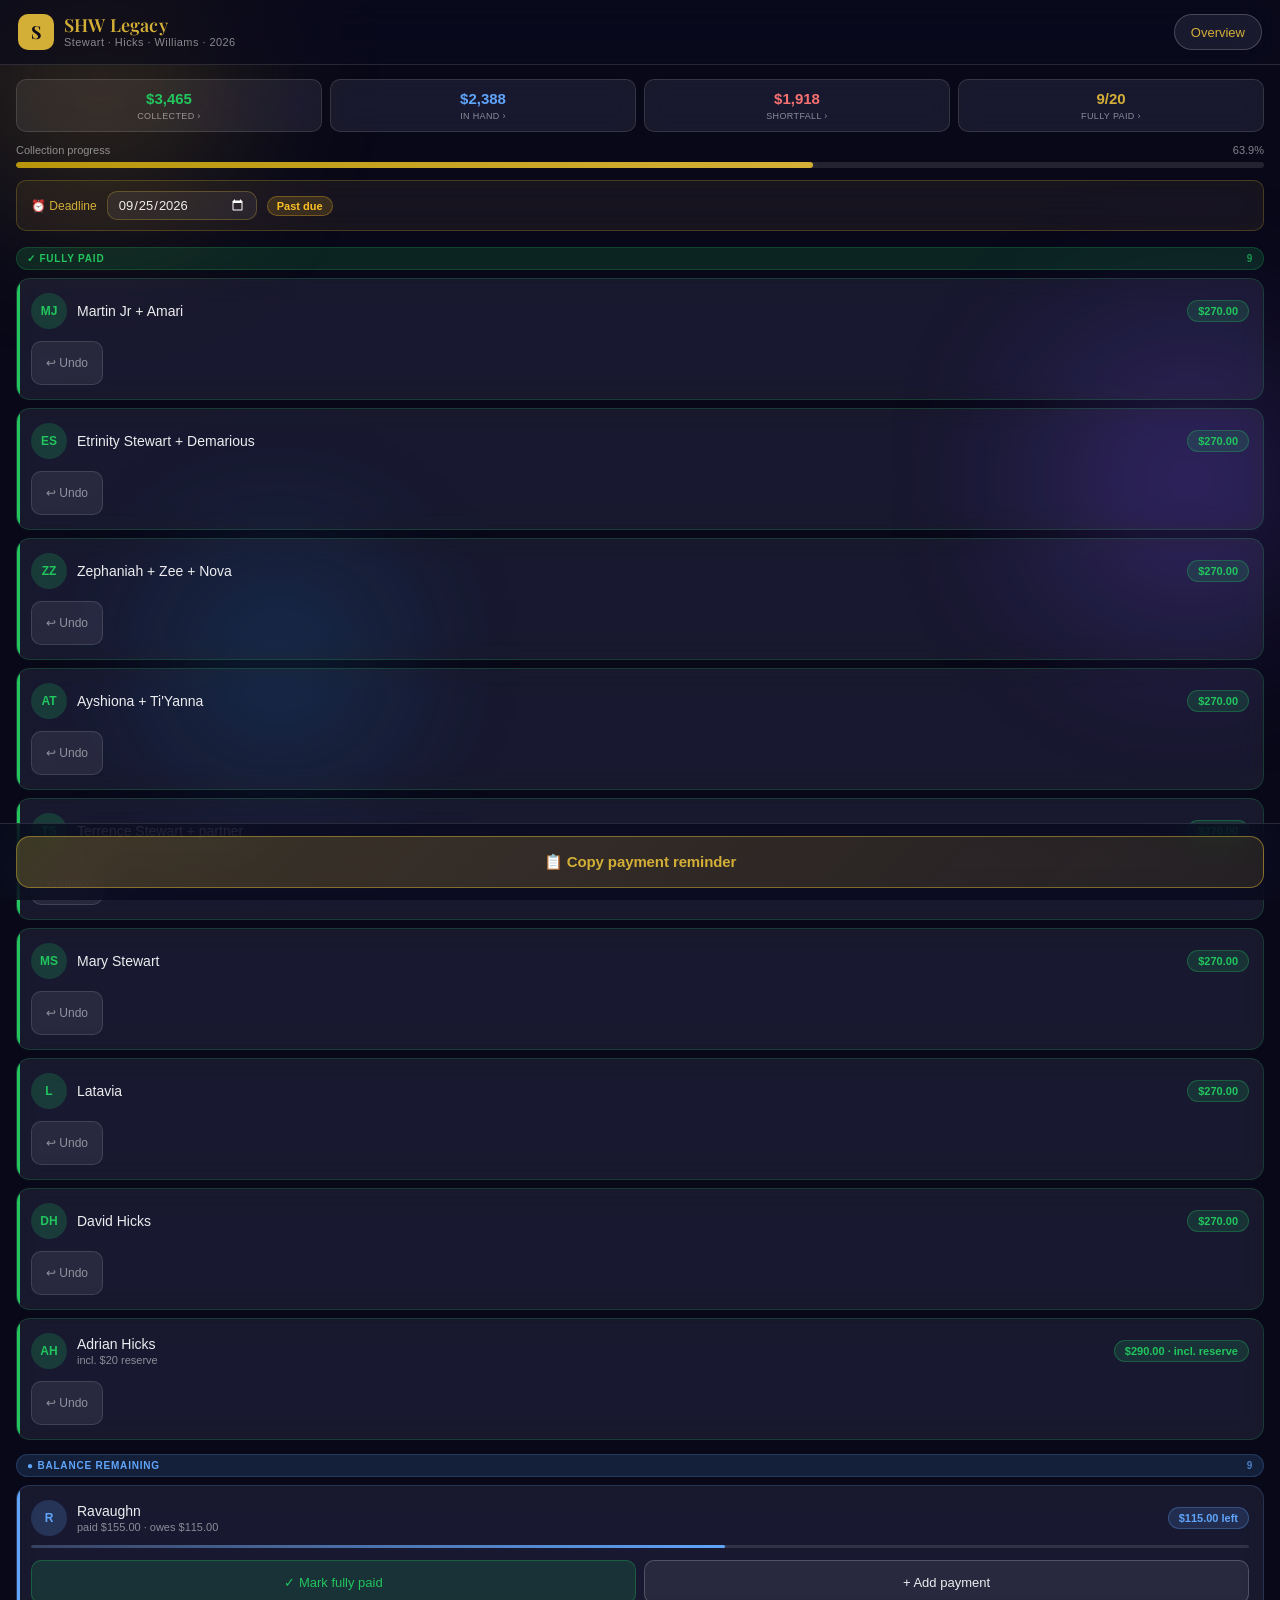
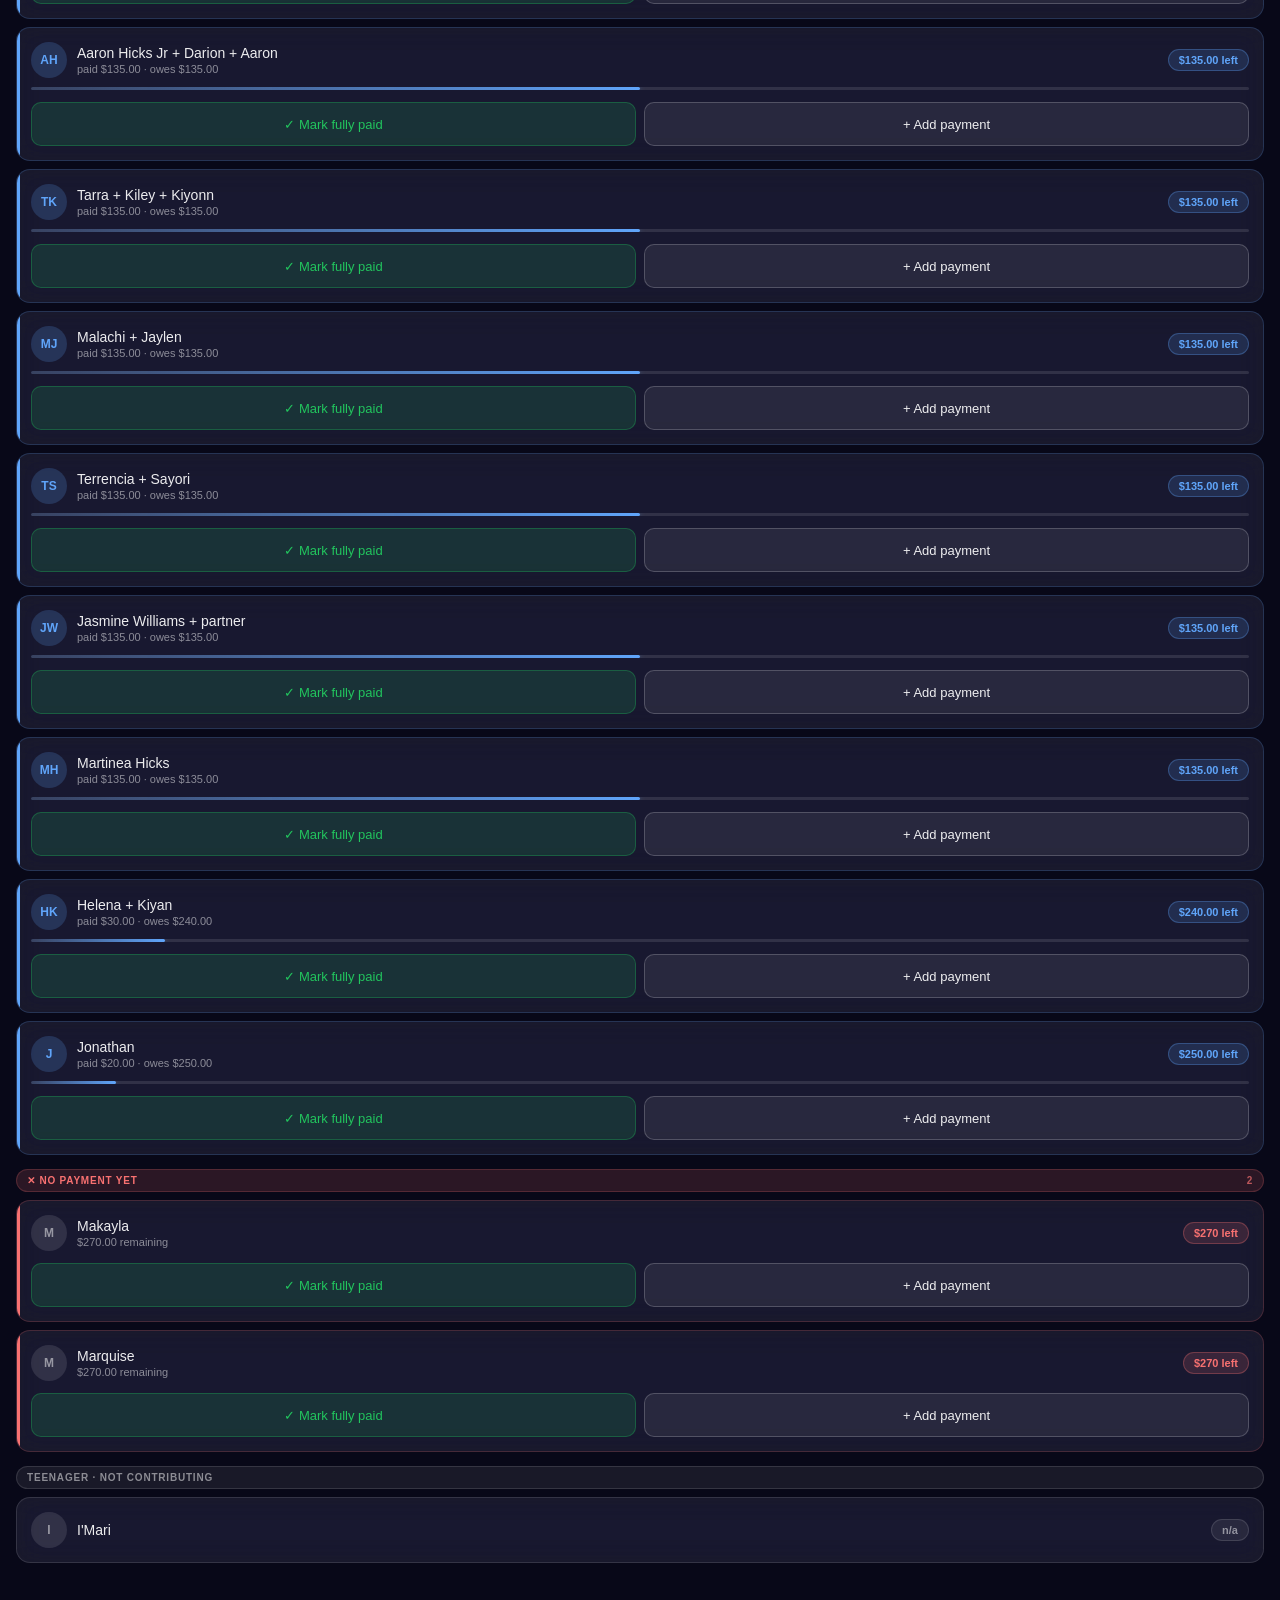
<file: index.html>
<!DOCTYPE html>
<html lang="en">
<head> 
  <meta charset="UTF-8">
  <meta name="viewport" content="width=device-width, initial-scale=1.0, viewport-fit=cover">
  <meta name="apple-mobile-web-app-capable" content="yes">
  <meta name="apple-mobile-web-app-status-bar-style" content="black-translucent">
  <meta name="apple-mobile-web-app-title" content="SHW Tracker">
  <meta name="theme-color" content="#0A0A1A">
  <title>SHW Legacy — Payment Tracker</title>
  <link rel="preconnect" href="https://fonts.googleapis.com">
  <link href="https://fonts.googleapis.com/css2?family=Playfair+Display:wght@600;700&display=swap" rel="stylesheet">
  <link rel="stylesheet" href="styles.css">
</head>
<body>

  <!-- ANIMATED BACKGROUND -->
  <div class="bg">
    <div class="orb orb-1"></div>
    <div class="orb orb-2"></div>
    <div class="orb orb-3"></div>
  </div>

  <div class="app">

    <!-- HEADER -->
    <div class="header">
      <div class="header-inner">
        <div class="header-brand">
          <div class="header-monogram">S</div>
          <div>
            <div class="header-title">SHW Legacy</div>
            <div class="header-sub">Stewart · Hicks · Williams · 2026</div>
          </div>
        </div>
        <button class="overview-btn" onclick="openOv()">Overview</button>
      </div>
    </div>

    <!-- STATS — tap any card to see detail breakdown -->
    <div class="stats-wrap">
      <div class="stat-card stat-tap" onclick="showStatDetail('collected')">
        <div class="stat-v green" id="s-col">$0</div>
        <div class="stat-l">Collected ›</div>
      </div>
      <div class="stat-card stat-tap" onclick="showStatDetail('inhand')">
        <div class="stat-v blue" id="s-hand">$0</div>
        <div class="stat-l">In hand ›</div>
      </div>
      <div class="stat-card stat-tap" onclick="showStatDetail('shortfall')">
        <div class="stat-v red" id="s-short">$0</div>
        <div class="stat-l">Shortfall ›</div>
      </div>
      <div class="stat-card stat-tap" onclick="showStatDetail('fullpaid')">
        <div class="stat-v gold" id="s-full">0/20</div>
        <div class="stat-l">Fully paid ›</div>
      </div>
    </div>

    <!-- PROGRESS BAR -->
    <div class="prog-wrap">
      <div class="prog-row">
        <span>Collection progress</span>
        <span id="prog-pct">0%</span>
      </div>
      <div class="track">
        <div class="track-fill" id="prog-fill" style="width:0%"></div>
      </div>
    </div>

    <!-- DEADLINE -->
    <div class="deadline-wrap">
      <div class="deadline-lbl">⏰ Deadline</div>
      <input class="deadline-input" type="date" id="deadline" value="2026-09-25" onchange="onDL()">
      <div class="countdown-badge" id="cdown"></div>
    </div>

    <!-- PEOPLE LIST (rendered by JS) -->
    <div class="content" id="content"></div>

  </div><!-- /.app -->

  <!-- STICKY COPY FOOTER -->
  <div class="copy-footer">
    <button class="copy-btn" id="copyBtn" onclick="doCopy()">
      📋 Copy payment reminder
    </button>
  </div>

  <!-- STAT DETAIL MODAL -->
  <div class="modal-overlay" id="stat-overlay" onclick="closeStatIfOutside(event)">
    <div class="modal" id="stat-modal">
      <div class="modal-handle"></div>
      <div class="modal-hdr">
        <div class="modal-title" id="stat-title">Detail</div>
        <button class="modal-close" onclick="closeStat()">✕</button>
      </div>
      <div class="modal-body" id="stat-body"></div>
    </div>
  </div>

  <!-- OVERVIEW MODAL -->
  <div class="modal-overlay" id="ov-overlay" onclick="closeOvOutside(event)">
    <div class="modal" id="ov-modal">
      <div class="modal-handle"></div>
      <div class="modal-hdr">
        <div class="modal-title">Overview</div>
        <button class="modal-close" onclick="closeOv()">✕</button>
      </div>
      <div class="modal-body" id="ov-body"></div>
    </div>
  </div>

  <!-- TOAST NOTIFICATION -->
  <div class="toast" id="toast"></div>

  <script src="app.js"></script>
</body>
</html>
</file>
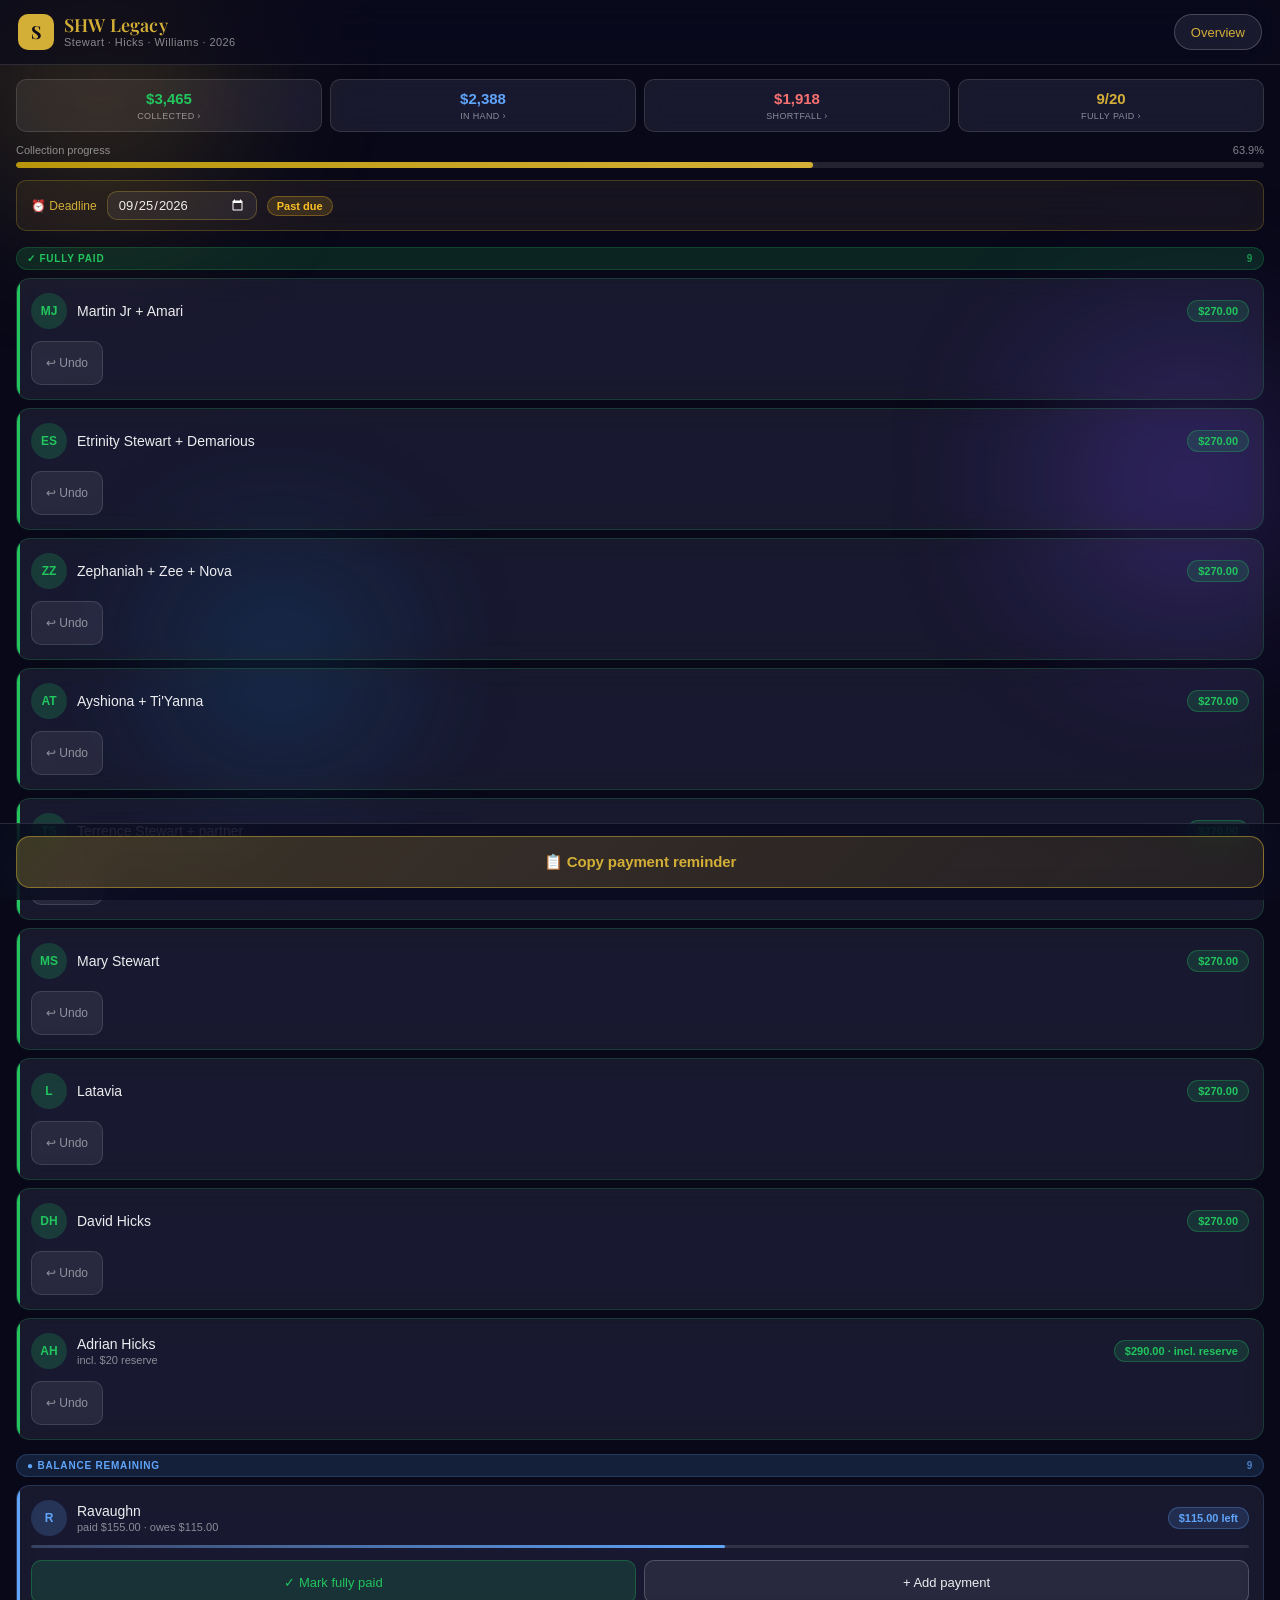
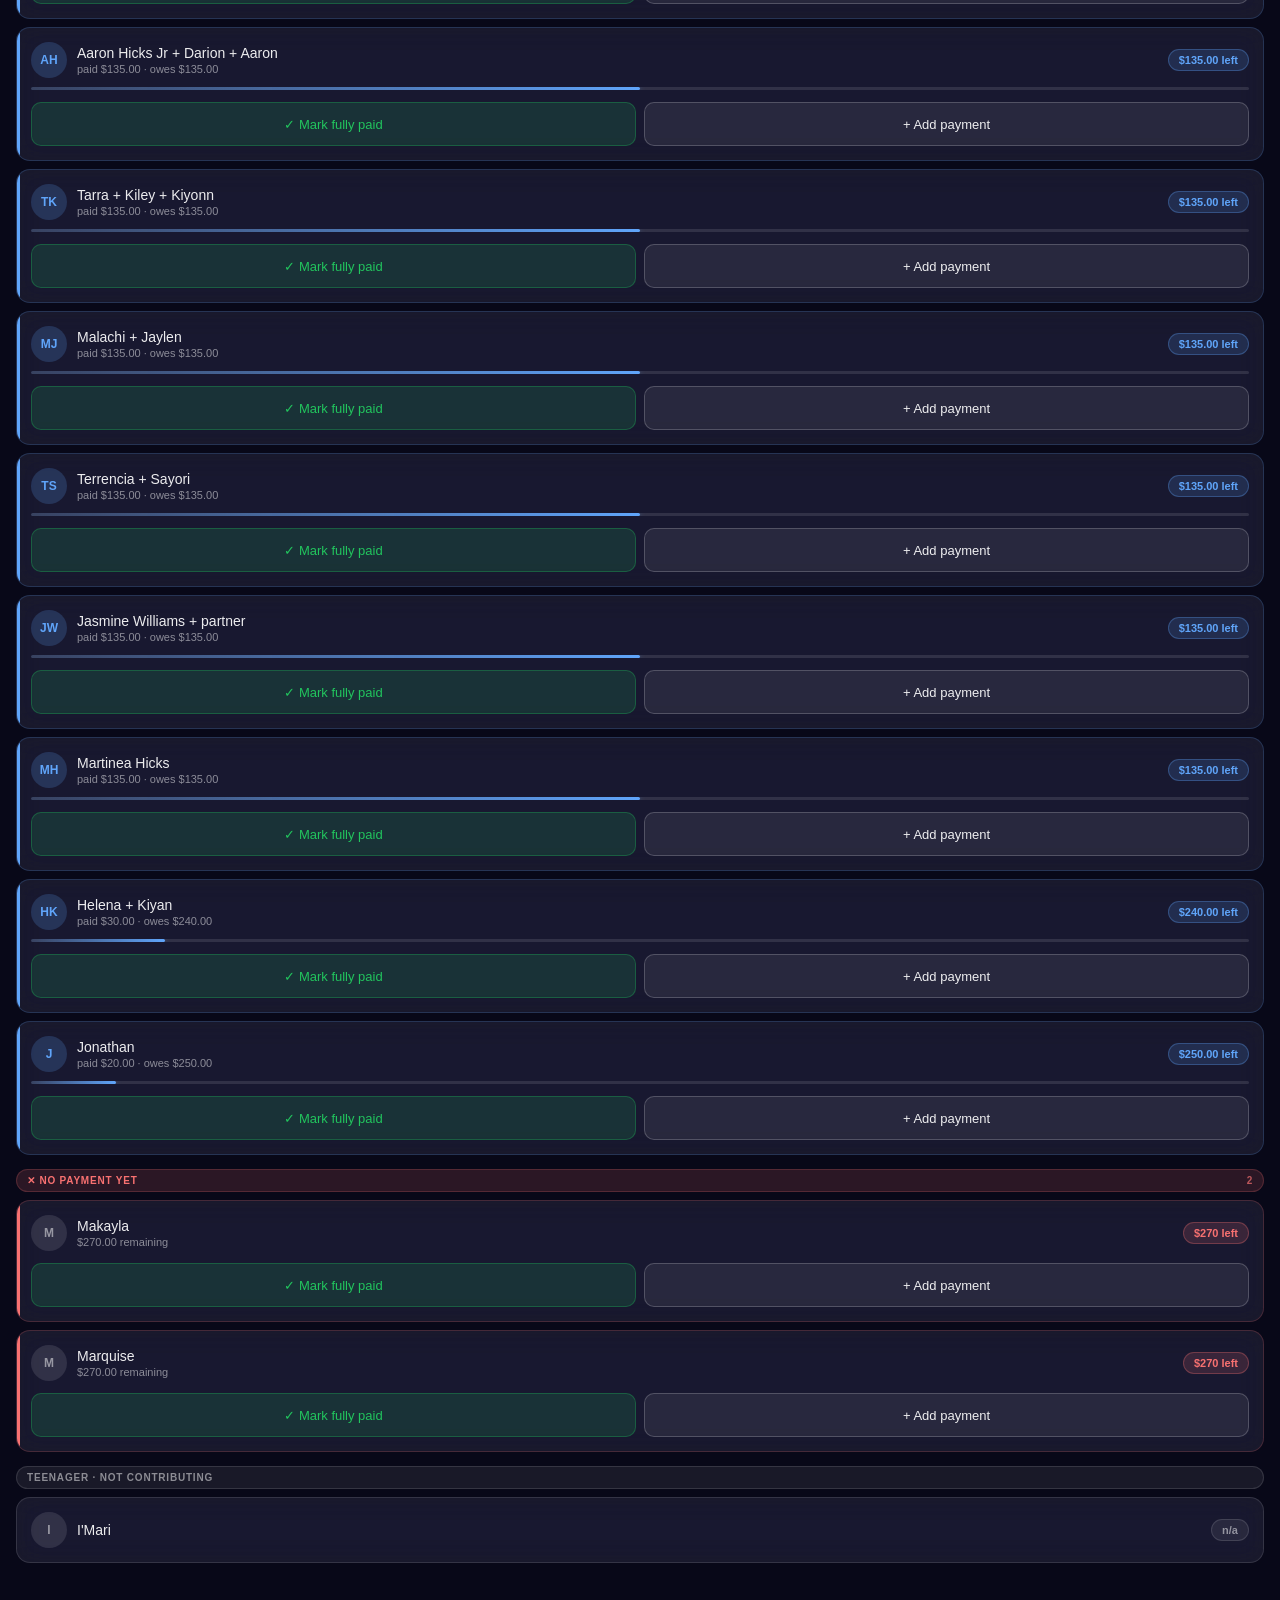
<file: shw-tracker.html>
<!DOCTYPE html>
<html lang="en">
<head>
<meta charset="UTF-8">
<meta name="viewport" content="width=device-width, initial-scale=1.0, viewport-fit=cover">
<meta name="apple-mobile-web-app-capable" content="yes">
<meta name="apple-mobile-web-app-status-bar-style" content="black-translucent">
<meta name="apple-mobile-web-app-title" content="SHW Tracker">
<meta name="theme-color" content="#0A0A1A">
<title>SHW Legacy — Payment Tracker</title>
<link rel="preconnect" href="https://fonts.googleapis.com">
<link href="https://fonts.googleapis.com/css2?family=Playfair+Display:wght@600;700&display=swap" rel="stylesheet">

<script>
const mf={name:"SHW Legacy 2026",short_name:"SHW Tracker",description:"Stewart · Hicks · Williams Family Reunion Payment Tracker",start_url:"./",display:"standalone",background_color:"#0A0A1A",theme_color:"#D4AF37",icons:[{src:"data:image/svg+xml,%3Csvg xmlns='http://www.w3.org/2000/svg' viewBox='0 0 192 192'%3E%3Crect width='192' height='192' rx='32' fill='%230A0A1A'/%3E%3Ctext x='96' y='135' font-size='110' text-anchor='middle' fill='%23D4AF37' font-family='Georgia,serif' font-weight='bold'%3ES%3C/text%3E%3C/svg%3E",sizes:"192x192",type:"image/svg+xml"}]};
const b=new Blob([JSON.stringify(mf)],{type:'application/json'});
const l=document.createElement('link');l.rel='manifest';l.href=URL.createObjectURL(b);document.head.appendChild(l);
</script>

<style>
:root {
  --gold:      #D4AF37;
  --gold-dim:  #B8960B;
  --gold-glow: rgba(212,175,55,0.25);
  --green:     #22C55E;
  --green-dim: rgba(34,197,94,0.15);
  --blue:      #60A5FA;
  --blue-dim:  rgba(96,165,250,0.15);
  --amber:     #FBBF24;
  --amber-dim: rgba(251,191,36,0.15);
  --red:       #F87171;
  --red-dim:   rgba(248,113,113,0.15);
  --white:     rgba(255,255,255,0.92);
  --muted:     rgba(255,255,255,0.5);
  --faint:     rgba(255,255,255,0.25);
  --glass:     rgba(255,255,255,0.07);
  --glass-md:  rgba(255,255,255,0.11);
  --glass-hv:  rgba(255,255,255,0.14);
  --border:    rgba(255,255,255,0.12);
  --border-md: rgba(255,255,255,0.2);
  --blur:      blur(20px) saturate(180%);
  --blur-sm:   blur(12px) saturate(160%);
  --r:         14px;
  --r-sm:      10px;
  --r-pill:    999px;
}

*, *::before, *::after { box-sizing: border-box; margin: 0; padding: 0; }

html { height: 100%; background: #0A0A1A; }

body {
  font-family: -apple-system, BlinkMacSystemFont, 'SF Pro Text', 'Helvetica Neue', sans-serif;
  min-height: 100dvh;
  background: #080818;
  color: var(--white);
  -webkit-font-smoothing: antialiased;
  overscroll-behavior: none;
  position: relative;
  overflow-x: hidden;
}

/* ── ANIMATED BACKGROUND ORBS ── */
.bg {
  position: fixed;
  inset: 0;
  z-index: 0;
  overflow: hidden;
  pointer-events: none;
}
.orb {
  position: absolute;
  border-radius: 50%;
  filter: blur(80px);
  opacity: 0.55;
  animation: drift linear infinite;
}
.orb-1 {
  width: 360px; height: 360px;
  background: radial-gradient(circle, rgba(212,175,55,0.6), transparent 70%);
  top: -100px; left: -80px;
  animation-duration: 18s;
}
.orb-2 {
  width: 420px; height: 420px;
  background: radial-gradient(circle, rgba(139,92,246,0.5), transparent 70%);
  top: 30%; right: -120px;
  animation-duration: 22s;
  animation-delay: -8s;
}
.orb-3 {
  width: 300px; height: 300px;
  background: radial-gradient(circle, rgba(56,189,248,0.4), transparent 70%);
  bottom: 10%; left: 10%;
  animation-duration: 26s;
  animation-delay: -14s;
}
@keyframes drift {
  0%,100% { transform: translate(0,0) scale(1); }
  33%      { transform: translate(40px,-30px) scale(1.08); }
  66%      { transform: translate(-30px,40px) scale(0.95); }
}

/* ── LAYOUT ── */
.app { position: relative; z-index: 1; }

/* ── HEADER ── */
.header {
  position: sticky;
  top: 0;
  z-index: 100;
  padding-top: env(safe-area-inset-top);
  background: rgba(10,10,26,0.7);
  -webkit-backdrop-filter: var(--blur);
  backdrop-filter: var(--blur);
  border-bottom: 1px solid var(--border);
}
.header-inner {
  display: flex;
  align-items: center;
  justify-content: space-between;
  padding: 14px 18px;
}
.header-brand { display: flex; align-items: center; gap: 10px; }
.header-monogram {
  width: 36px; height: 36px;
  border-radius: 10px;
  background: var(--gold);
  display: flex; align-items: center; justify-content: center;
  font-family: 'Playfair Display', Georgia, serif;
  font-size: 18px;
  font-weight: 700;
  color: #0A0A1A;
  flex-shrink: 0;
}
.header-title {
  font-family: 'Playfair Display', Georgia, serif;
  font-size: 18px;
  font-weight: 600;
  color: var(--gold);
  letter-spacing: 0.01em;
  line-height: 1.1;
}
.header-sub {
  font-size: 11px;
  color: var(--muted);
  letter-spacing: 0.04em;
}
.overview-btn {
  background: var(--glass);
  -webkit-backdrop-filter: var(--blur-sm);
  backdrop-filter: var(--blur-sm);
  border: 1px solid var(--border-md);
  border-radius: var(--r-pill);
  color: var(--gold);
  font-size: 13px;
  font-weight: 500;
  padding: 8px 16px;
  cursor: pointer;
  font-family: inherit;
  min-height: 36px;
  -webkit-tap-highlight-color: transparent;
  transition: background 0.15s, box-shadow 0.15s;
}
.overview-btn:active {
  background: var(--glass-md);
  box-shadow: 0 0 16px var(--gold-glow);
}

/* ── STATS ── */
.stats-wrap {
  padding: 14px 16px 0;
  display: grid;
  grid-template-columns: repeat(4,1fr);
  gap: 8px;
}
.stat-card {
  background: var(--glass);
  -webkit-backdrop-filter: var(--blur-sm);
  backdrop-filter: var(--blur-sm);
  border: 1px solid var(--border);
  border-radius: var(--r-sm);
  padding: 10px 8px;
  text-align: center;
}
.stat-v {
  font-size: 15px;
  font-weight: 600;
  line-height: 1.2;
  color: var(--white);
}
.stat-v.gold  { color: var(--gold); }
.stat-v.green { color: var(--green); }
.stat-v.red   { color: var(--red); }
.stat-v.blue  { color: var(--blue); }
.stat-l {
  font-size: 9px;
  color: var(--muted);
  margin-top: 3px;
  letter-spacing: 0.04em;
  text-transform: uppercase;
}
.stat-tap {
  cursor: pointer;
  -webkit-tap-highlight-color: transparent;
  transition: background 0.15s, transform 0.1s;
}
.stat-tap:active {
  background: var(--glass-hv);
  transform: scale(0.96);
}

/* ── PROGRESS ── */
.prog-wrap {
  padding: 12px 16px;
}
.prog-row {
  display: flex;
  justify-content: space-between;
  font-size: 11px;
  color: var(--muted);
  margin-bottom: 6px;
}
.track {
  height: 6px;
  background: var(--glass-md);
  border-radius: 3px;
  overflow: hidden;
}
.track-fill {
  height: 100%;
  border-radius: 3px;
  background: linear-gradient(90deg, var(--gold-dim), var(--gold));
  transition: width 0.5s cubic-bezier(.4,0,.2,1);
  box-shadow: 0 0 10px var(--gold-glow);
}

/* ── DEADLINE ── */
.deadline-wrap {
  margin: 0 16px 4px;
  background: rgba(212,175,55,0.08);
  -webkit-backdrop-filter: var(--blur-sm);
  backdrop-filter: var(--blur-sm);
  border: 1px solid rgba(212,175,55,0.25);
  border-radius: var(--r-sm);
  padding: 10px 14px;
  display: flex;
  align-items: center;
  gap: 10px;
}
.deadline-lbl {
  font-size: 12px;
  font-weight: 500;
  color: var(--gold);
  white-space: nowrap;
}
.deadline-input {
  flex: 1;
  background: rgba(255,255,255,0.06);
  border: 1px solid rgba(212,175,55,0.3);
  border-radius: var(--r-sm);
  color: var(--white);
  font-size: 13px;
  font-family: inherit;
  padding: 5px 10px;
  max-width: 150px;
  -webkit-appearance: none;
  color-scheme: dark;
}
.deadline-input:focus { outline: none; border-color: var(--gold); }
.countdown-badge {
  font-size: 11px;
  font-weight: 600;
  color: var(--amber);
  background: var(--amber-dim);
  border: 1px solid rgba(251,191,36,0.3);
  border-radius: var(--r-pill);
  padding: 3px 9px;
  white-space: nowrap;
}

/* ── CONTENT ── */
.content {
  padding: 8px 16px calc(env(safe-area-inset-bottom) + 88px);
}

/* ── SECTION HEADS ── */
.sec-head {
  display: flex;
  align-items: center;
  gap: 7px;
  font-size: 10px;
  font-weight: 600;
  letter-spacing: 0.08em;
  text-transform: uppercase;
  padding: 5px 10px;
  border-radius: var(--r-pill);
  margin: 14px 0 8px;
}
.sec-head:first-child { margin-top: 4px; }
.sh-green { background: var(--green-dim); color: var(--green); border: 1px solid rgba(34,197,94,0.2); }
.sh-blue  { background: var(--blue-dim);  color: var(--blue);  border: 1px solid rgba(96,165,250,0.2); }
.sh-amber { background: var(--amber-dim); color: var(--amber); border: 1px solid rgba(251,191,36,0.2); }
.sh-red   { background: var(--red-dim);   color: var(--red);   border: 1px solid rgba(248,113,113,0.2); }
.sh-gray  { background: var(--glass);     color: var(--muted); border: 1px solid var(--border); }
.sec-ct { margin-left: auto; opacity: 0.7; }

/* ── PERSON CARD ── */
.pcard {
  background: var(--glass);
  -webkit-backdrop-filter: var(--blur-sm);
  backdrop-filter: var(--blur-sm);
  border: 1px solid var(--border);
  border-radius: var(--r);
  padding: 14px;
  margin-bottom: 8px;
  transition: border-color 0.2s;
  position: relative;
  overflow: hidden;
}
.pcard::before {
  content: '';
  position: absolute;
  left: 0; top: 0; bottom: 0;
  width: 3px;
  border-radius: 3px 0 0 3px;
  background: var(--card-accent, transparent);
}
.pcard-green { --card-accent: var(--green); border-color: rgba(34,197,94,0.2); }
.pcard-blue  { --card-accent: var(--blue);  border-color: rgba(96,165,250,0.2); }
.pcard-amber { --card-accent: var(--amber); border-color: rgba(251,191,36,0.2); }
.pcard-red   { --card-accent: var(--red);   border-color: rgba(248,113,113,0.2); }

.ptop { display: flex; align-items: center; gap: 10px; }
.av {
  width: 36px; height: 36px;
  border-radius: 50%;
  display: flex; align-items: center; justify-content: center;
  font-size: 12px; font-weight: 600; flex-shrink: 0;
}
.av-g  { background: rgba(34,197,94,0.2);  color: var(--green); }
.av-b  { background: rgba(96,165,250,0.2); color: var(--blue); }
.av-gl { background: rgba(212,175,55,0.2); color: var(--gold); }
.av-d  { background: var(--glass-md); color: var(--muted); }

.pinfo { flex: 1; min-width: 0; }
.pname {
  font-size: 14px; font-weight: 500; color: var(--white);
  white-space: nowrap; overflow: hidden; text-overflow: ellipsis;
}
.psub { font-size: 11px; color: var(--muted); margin-top: 2px; }

.badge {
  font-size: 11px; font-weight: 600;
  padding: 4px 10px; border-radius: var(--r-pill);
  white-space: nowrap; flex-shrink: 0;
  border: 1px solid;
}
.bg-green { background: var(--green-dim); color: var(--green); border-color: rgba(34,197,94,0.3); }
.bg-blue  { background: var(--blue-dim);  color: var(--blue);  border-color: rgba(96,165,250,0.3); }
.bg-amber { background: var(--amber-dim); color: var(--amber); border-color: rgba(251,191,36,0.3); }
.bg-red   { background: var(--red-dim);   color: var(--red);   border-color: rgba(248,113,113,0.3); }
.bg-gray  { background: var(--glass);     color: var(--muted); border-color: var(--border); }

/* mini progress */
.mini-track {
  height: 3px;
  background: var(--glass-md);
  border-radius: 2px;
  overflow: hidden;
  margin: 9px 0 0;
}
.mini-fill {
  height: 100%;
  border-radius: 2px;
  background: linear-gradient(90deg, var(--blue-dim), var(--blue));
  transition: width 0.3s;
  box-shadow: 0 0 6px rgba(96,165,250,0.4);
}

/* ── BUTTONS ── */
.btn-row { display: flex; gap: 8px; margin-top: 12px; }
.btn {
  flex: 1;
  min-height: 44px;
  border-radius: var(--r-sm);
  font-size: 13px; font-weight: 500;
  font-family: inherit;
  cursor: pointer;
  border: 1px solid;
  -webkit-tap-highlight-color: transparent;
  transition: opacity 0.15s, box-shadow 0.15s;
  display: flex; align-items: center; justify-content: center; gap: 5px;
}
.btn:active { opacity: 0.7; }
.btn-paid {
  background: rgba(34,197,94,0.15);
  color: var(--green);
  border-color: rgba(34,197,94,0.3);
}
.btn-paid:active { box-shadow: 0 0 14px rgba(34,197,94,0.3); }
.btn-partial {
  background: var(--glass);
  color: var(--white);
  border-color: var(--border-md);
}
.btn-undo {
  flex: 0 0 auto; padding: 0 14px;
  background: var(--glass);
  color: var(--muted);
  border-color: var(--border);
  font-size: 12px;
}

/* partial input */
.partial-wrap {
  margin-top: 10px;
  background: rgba(255,255,255,0.04);
  border: 1px solid var(--border);
  border-radius: var(--r-sm);
  padding: 12px;
}
.partial-lbl { font-size: 11px; color: var(--muted); margin-bottom: 8px; }
.partial-row { display: flex; gap: 8px; align-items: center; }
.dollar { font-size: 16px; color: var(--muted); }
.partial-inp {
  flex: 1; height: 44px;
  background: rgba(255,255,255,0.06);
  border: 1px solid var(--border-md);
  border-radius: var(--r-sm);
  color: var(--white);
  font-size: 16px; font-family: inherit;
  padding: 0 12px;
  -webkit-appearance: none;
}
.partial-inp:focus { outline: none; border-color: var(--blue); box-shadow: 0 0 0 3px rgba(96,165,250,0.15); }
.btn-apply {
  height: 44px; padding: 0 18px;
  background: rgba(96,165,250,0.2);
  color: var(--blue);
  border: 1px solid rgba(96,165,250,0.35);
  border-radius: var(--r-sm);
  font-size: 13px; font-weight: 600;
  font-family: inherit; cursor: pointer;
  white-space: nowrap;
  -webkit-tap-highlight-color: transparent;
}
.btn-apply:active { opacity: 0.7; }
.btn-x {
  height: 44px; padding: 0 10px;
  background: none; border: none;
  color: var(--muted); font-size: 16px; cursor: pointer;
}

/* ── COPY FOOTER ── */
.copy-footer {
  position: fixed; bottom: 0; left: 0; right: 0; z-index: 99;
  padding: 12px 16px calc(env(safe-area-inset-bottom) + 12px);
  background: rgba(10,10,26,0.75);
  -webkit-backdrop-filter: var(--blur);
  backdrop-filter: var(--blur);
  border-top: 1px solid var(--border);
}
.copy-btn {
  width: 100%; height: 52px;
  background: linear-gradient(135deg, rgba(212,175,55,0.25), rgba(212,175,55,0.12));
  border: 1px solid rgba(212,175,55,0.5);
  border-radius: var(--r);
  color: var(--gold);
  font-size: 15px; font-weight: 600;
  font-family: inherit; cursor: pointer;
  display: flex; align-items: center; justify-content: center; gap: 8px;
  -webkit-tap-highlight-color: transparent;
  transition: box-shadow 0.2s, background 0.2s;
  letter-spacing: -0.1px;
}
.copy-btn:active { box-shadow: 0 0 30px var(--gold-glow); }
.copy-btn.copied {
  background: linear-gradient(135deg, rgba(34,197,94,0.25), rgba(34,197,94,0.12));
  border-color: rgba(34,197,94,0.5);
  color: var(--green);
}

/* ── MODAL ── */
.modal-overlay {
  position: fixed; inset: 0; z-index: 200;
  background: rgba(0,0,0,0.6);
  display: none; align-items: flex-end;
  -webkit-backdrop-filter: blur(6px);
  backdrop-filter: blur(6px);
}
.modal-overlay.open { display: flex; }
.modal {
  width: 100%;
  max-height: 88dvh;
  overflow-y: auto;
  background: rgba(15,15,35,0.92);
  -webkit-backdrop-filter: var(--blur);
  backdrop-filter: var(--blur);
  border: 1px solid var(--border-md);
  border-radius: 24px 24px 0 0;
  padding-bottom: calc(env(safe-area-inset-bottom) + 24px);
  animation: slideUp 0.32s cubic-bezier(0.34,1.3,0.64,1);
}
@keyframes slideUp { from { transform: translateY(100%); } to { transform: translateY(0); } }
.modal-handle { width: 36px; height: 4px; background: var(--glass-hv); border-radius: 2px; margin: 14px auto 0; }
.modal-hdr {
  display: flex; align-items: center; justify-content: space-between;
  padding: 16px 20px 14px;
  border-bottom: 1px solid var(--border);
}
.modal-title {
  font-family: 'Playfair Display', Georgia, serif;
  font-size: 20px; font-weight: 600; color: var(--gold);
}
.modal-close {
  width: 30px; height: 30px; border-radius: 50%;
  background: var(--glass-md); border: 1px solid var(--border);
  color: var(--muted); font-size: 14px; cursor: pointer;
  display: flex; align-items: center; justify-content: center;
}
.modal-body { padding: 18px 20px; }

/* overview sections */
.ov-sec { margin-bottom: 20px; }
.ov-sec-title {
  font-size: 10px; font-weight: 600; letter-spacing: 0.08em;
  text-transform: uppercase; color: var(--muted); margin-bottom: 10px;
}
.ov-big {
  background: var(--glass);
  border: 1px solid var(--border);
  border-radius: var(--r);
  padding: 14px 16px;
  display: flex; justify-content: space-between; align-items: center;
  margin-bottom: 8px;
}
.ov-big-lbl { font-size: 12px; color: var(--muted); margin-bottom: 4px; }
.ov-big-val { font-size: 24px; font-weight: 600; }
.ov-row {
  display: flex; justify-content: space-between; align-items: center;
  padding: 9px 0; border-bottom: 1px solid var(--border);
  font-size: 13px;
}
.ov-row:last-child { border-bottom: none; }
.ov-lbl { color: var(--muted); }
.ov-val { font-weight: 600; color: var(--white); }
.ov-val.green { color: var(--green); }
.ov-val.red   { color: var(--red); }
.ov-val.blue  { color: var(--blue); }
.ov-val.amber { color: var(--amber); }
.ov-val.gold  { color: var(--gold); }

/* ── TOAST ── */
.toast {
  position: fixed; z-index: 300;
  bottom: calc(env(safe-area-inset-bottom) + 96px);
  left: 50%; transform: translateX(-50%) translateY(12px);
  background: rgba(30,30,50,0.95);
  -webkit-backdrop-filter: var(--blur-sm);
  backdrop-filter: var(--blur-sm);
  border: 1px solid var(--border-md);
  color: var(--white); padding: 10px 20px;
  border-radius: var(--r-pill); font-size: 13px; font-weight: 500;
  opacity: 0; transition: opacity 0.2s, transform 0.2s;
  pointer-events: none; white-space: nowrap;
  box-shadow: 0 8px 32px rgba(0,0,0,0.4);
}
.toast.show { opacity: 1; transform: translateX(-50%) translateY(0); }
</style>
</head>
<body>
<div class="bg">
  <div class="orb orb-1"></div>
  <div class="orb orb-2"></div>
  <div class="orb orb-3"></div>
</div>

<div class="app">
  <!-- HEADER -->
  <div class="header">
    <div class="header-inner">
      <div class="header-brand">
        <div class="header-monogram">S</div>
        <div>
          <div class="header-title">SHW Legacy</div>
          <div class="header-sub">Stewart · Hicks · Williams · 2026</div>
        </div>
      </div>
      <button class="overview-btn" onclick="openOv()">Overview</button>
    </div>
  </div>

  <!-- STATS -->
  <div class="stats-wrap">
    <div class="stat-card stat-tap" onclick="showStatDetail('collected')"><div class="stat-v green" id="s-col">$0</div><div class="stat-l">Collected ›</div></div>
    <div class="stat-card stat-tap" onclick="showStatDetail('inhand')"><div class="stat-v blue"  id="s-hand">$0</div><div class="stat-l">In hand ›</div></div>
    <div class="stat-card stat-tap" onclick="showStatDetail('shortfall')"><div class="stat-v red"   id="s-short">$0</div><div class="stat-l">Shortfall ›</div></div>
    <div class="stat-card stat-tap" onclick="showStatDetail('fullpaid')"><div class="stat-v gold"  id="s-full">0/20</div><div class="stat-l">Fully paid ›</div></div>
  </div>

  <!-- PROGRESS -->
  <div class="prog-wrap">
    <div class="prog-row"><span>Collection progress</span><span id="prog-pct">0%</span></div>
    <div class="track"><div class="track-fill" id="prog-fill" style="width:0%"></div></div>
  </div>

  <!-- DEADLINE -->
  <div class="deadline-wrap">
    <div class="deadline-lbl">⏰ Deadline</div>
    <input class="deadline-input" type="date" id="deadline" value="2026-09-25" onchange="onDL()">
    <div class="countdown-badge" id="cdown"></div>
  </div>

  <!-- PEOPLE -->
  <div class="content" id="content"></div>
</div>

<!-- COPY FOOTER -->
<div class="copy-footer">
  <button class="copy-btn" id="copyBtn" onclick="doCopy()">
    📋 Copy payment reminder
  </button>
</div>

<!-- STAT DETAIL MODAL -->
<div class="modal-overlay" id="stat-overlay" onclick="closeStatIfOutside(event)">
  <div class="modal" id="stat-modal">
    <div class="modal-handle"></div>
    <div class="modal-hdr">
      <div class="modal-title" id="stat-title">Detail</div>
      <button class="modal-close" onclick="closeStat()">✕</button>
    </div>
    <div class="modal-body" id="stat-body"></div>
  </div>
</div>

<!-- OVERVIEW MODAL -->
<div class="modal-overlay" id="ov-overlay" onclick="closeOvOutside(event)">
  <div class="modal" id="ov-modal">
    <div class="modal-handle"></div>
    <div class="modal-hdr">
      <div class="modal-title">Overview</div>
      <button class="modal-close" onclick="closeOv()">✕</button>
    </div>
    <div class="modal-body" id="ov-body"></div>
  </div>
</div>

<!-- TOAST -->
<div class="toast" id="toast"></div>

<script>
const DEPOSITS=1076.66,HOUSE_TOT=5383.23,HOUSE_OWD=4306.57,MAX_FULL=5420,LS='shw_glass_v1';

const PP=[
  {id:'martinJr', f:'Martin Jr', n:'Martin Jr + Amari',              g:1,b:270,full:270},
  {id:'etrinity', f:'Etrinity',  n:'Etrinity Stewart + Demarious',   g:1,b:270,full:270},
  {id:'zephaniah',f:'Zephaniah', n:'Zephaniah + Zee + Nova',         g:1,b:270,full:270},
  {id:'ayshiona', f:'Ayshiona',  n:"Ayshiona + Ti'Yanna",            g:1,b:270,full:270},
  {id:'terrence', f:'Terrence',  n:'Terrence Stewart + partner',     g:1,b:270,full:270},
  {id:'mary',     f:'Mary',      n:'Mary Stewart',                   g:0,b:270,full:270},
  {id:'latavia',  f:'Latavia',   n:'Latavia',                        g:0,b:270,full:270},
  {id:'david',    f:'David',     n:'David Hicks',                    g:0,b:270,full:270},
  {id:'adrian',   f:'Adrian',    n:'Adrian Hicks',                   g:0,b:290,full:290,note:'incl. $20 reserve'},
  {id:'ravaughn', f:'Ravaughn',  n:'Ravaughn',                       g:0,b:155,full:270,note:'Phase 1 + $20 reserve'},
  {id:'aaron',    f:'Aaron',     n:'Aaron Hicks Jr + Darion + Aaron',g:1,b:135,full:270},
  {id:'tarra',    f:'Tarra',     n:'Tarra + Kiley + Kiyonn',         g:1,b:135,full:270},
  {id:'malachi',  f:'Malachi',   n:'Malachi + Jaylen',               g:1,b:135,full:270},
  {id:'terrencia',f:'Terrencia', n:'Terrencia + Sayori',             g:1,b:135,full:270},
  {id:'jasmine',  f:'Jasmine',   n:'Jasmine Williams + partner',     g:1,b:135,full:270},
  {id:'martinea', f:'Martinea',  n:'Martinea Hicks',                 g:0,b:135,full:270},
  {id:'helena',   f:'Helena',    n:'Helena + Kiyan',                 g:1,b:30, full:270,note:'$30 reserve'},
  {id:'jonathan', f:'Jonathan',  n:'Jonathan',                       g:0,b:20, full:270,note:'$20 reserve'},
  {id:'makayla',  f:'Makayla',   n:'Makayla',                        g:0,b:0,  full:270},
  {id:'marquise', f:'Marquise',  n:'Marquise',                       g:0,b:0,  full:270},
  {id:'imari',    f:"I'Mari",    n:"I'Mari",                         g:0,b:null,full:0,teen:1},
];

let S={},PO=null;

function ini(n){return n.split(' ').filter(w=>w&&w!=='+').map(w=>w[0]).join('').slice(0,2).toUpperCase();}
function fm(n){return '$'+parseFloat(n).toLocaleString('en-US',{minimumFractionDigits:2,maximumFractionDigits:2});}
function fms(n){return '$'+Math.round(n).toLocaleString('en-US');}

function load(){
  try{
    const d=JSON.parse(localStorage.getItem(LS)||'{}');
    PP.forEach(p=>{S[p.id]=(p.id in d)?d[p.id]:p.b;});
    if(d._dl)document.getElementById('deadline').value=d._dl;
  }catch(e){PP.forEach(p=>{S[p.id]=p.b;});}
}
function save(){
  try{localStorage.setItem(LS,JSON.stringify({...S,_dl:document.getElementById('deadline').value}));}catch(e){}
}

function totalCol(){return PP.filter(p=>!p.teen).reduce((s,p)=>s+(S[p.id]||0),0);}

function upStats(){
  const col=totalCol(),hand=Math.max(col-DEPOSITS,0),short=Math.max(HOUSE_OWD-hand,0);
  const fp=PP.filter(p=>!p.teen&&(S[p.id]||0)>=p.full).length,pct=Math.min(col/MAX_FULL*100,100);
  document.getElementById('s-col').textContent=fms(col);
  document.getElementById('s-hand').textContent=fms(hand);
  document.getElementById('s-short').textContent=fms(short);
  document.getElementById('s-full').textContent=fp+'/20';
  document.getElementById('prog-fill').style.width=pct.toFixed(1)+'%';
  document.getElementById('prog-pct').textContent=pct.toFixed(1)+'%';
  upCD();
}

function upCD(){
  const v=document.getElementById('deadline').value,el=document.getElementById('cdown');
  if(!v){el.textContent='';return;}
  const d=Math.ceil((new Date(v+'T00:00:00')-new Date())/(864e5));
  el.textContent=d<0?'Past due':d===0?'Due today':d===1?'1 day left':d+' days left';
}

function onDL(){save();upStats();}

function markPaid(id){
  const p=PP.find(x=>x.id===id);S[id]=p.full;PO=null;save();render();toast(p.f+' marked fully paid ✓');}
function undo(id){
  const p=PP.find(x=>x.id===id);S[id]=p.b;save();render();toast('Payment reset for '+p.f);}
function togPart(id){
  PO=PO===id?null:id;render();
  if(PO)setTimeout(()=>{const i=document.getElementById('pi_'+id);if(i){i.focus();i.select();}},80);
}
function applyPart(id){
  const i=document.getElementById('pi_'+id),v=parseFloat(i.value);
  if(isNaN(v)||v<=0){i.style.borderColor='var(--red)';return;}
  const p=PP.find(x=>x.id===id),prev=S[id]||0;
  S[id]=parseFloat(Math.min(prev+v,p.full).toFixed(2));
  PO=null;save();render();
  const ow=p.full-S[id];
  toast(ow<=0?p.f+' is now fully paid ✓':fm(v)+' added · '+fm(ow)+' remaining');
}

function render(){
  const paid=PP.filter(p=>!p.teen&&(S[p.id]||0)>=p.full);
  const part=PP.filter(p=>!p.teen&&(S[p.id]||0)>0&&(S[p.id]||0)<p.full);
  const zero=PP.filter(p=>!p.teen&&(S[p.id]||0)===0);
  const teen=PP.filter(p=>p.teen);

  let h='';

  if(paid.length){
    h+=`<div class="sec-head sh-green">✓ Fully paid<span class="sec-ct">${paid.length}</span></div>`;
    paid.forEach(p=>{
      const amt=S[p.id],lbl=amt>270?fm(amt)+' · incl. reserve':fm(amt);
      h+=`<div class="pcard pcard-green">
        <div class="ptop">
          <div class="av av-g">${ini(p.n)}</div>
          <div class="pinfo"><div class="pname">${p.n}</div>${p.note?`<div class="psub">${p.note}</div>`:''}</div>
          <span class="badge bg-green">${lbl}</span>
        </div>
        <div class="btn-row"><button class="btn btn-undo" onclick="undo('${p.id}')">↩ Undo</button></div>
      </div>`;
    });
  }

  if(part.length){
    h+=`<div class="sec-head sh-blue">● Balance remaining<span class="sec-ct">${part.length}</span></div>`;
    part.forEach(p=>{
      const pd=S[p.id]||0,ow=p.full-pd,pct=(pd/p.full*100).toFixed(0),op=PO===p.id;
      h+=`<div class="pcard pcard-blue">
        <div class="ptop">
          <div class="av av-b">${ini(p.n)}</div>
          <div class="pinfo"><div class="pname">${p.n}</div><div class="psub">paid ${fm(pd)} · owes ${fm(ow)}</div></div>
          <span class="badge bg-blue">${fm(ow)} left</span>
        </div>
        <div class="mini-track"><div class="mini-fill" style="width:${pct}%"></div></div>
        <div class="btn-row">
          <button class="btn btn-paid" onclick="markPaid('${p.id}')">✓ Mark fully paid</button>
          <button class="btn btn-partial" onclick="togPart('${p.id}')">${op?'Cancel':'+ Add payment'}</button>
        </div>
        ${op?`<div class="partial-wrap"><div class="partial-lbl">How much did they pay?</div>
          <div class="partial-row">
            <span class="dollar">$</span>
            <input class="partial-inp" id="pi_${p.id}" type="number" inputmode="decimal" min="1" max="${ow}" step="1" placeholder="e.g. 50">
            <button class="btn-apply" onclick="applyPart('${p.id}')">Apply</button>
            <button class="btn-x" onclick="togPart('${p.id}')">✕</button>
          </div></div>`:''}
      </div>`;
    });
  }

  if(zero.length){
    h+=`<div class="sec-head sh-red">✕ No payment yet<span class="sec-ct">${zero.length}</span></div>`;
    zero.forEach(p=>{
      const op=PO===p.id;
      h+=`<div class="pcard pcard-red">
        <div class="ptop">
          <div class="av av-d">${ini(p.n)}</div>
          <div class="pinfo"><div class="pname">${p.n}</div><div class="psub">$270.00 remaining</div></div>
          <span class="badge bg-red">$270 left</span>
        </div>
        <div class="btn-row">
          <button class="btn btn-paid" onclick="markPaid('${p.id}')">✓ Mark fully paid</button>
          <button class="btn btn-partial" onclick="togPart('${p.id}')">${op?'Cancel':'+ Add payment'}</button>
        </div>
        ${op?`<div class="partial-wrap"><div class="partial-lbl">How much did they pay?</div>
          <div class="partial-row">
            <span class="dollar">$</span>
            <input class="partial-inp" id="pi_${p.id}" type="number" inputmode="decimal" min="1" max="270" step="1" placeholder="e.g. 50">
            <button class="btn-apply" onclick="applyPart('${p.id}')">Apply</button>
            <button class="btn-x" onclick="togPart('${p.id}')">✕</button>
          </div></div>`:''}
      </div>`;
    });
  }

  h+=`<div class="sec-head sh-gray">Teenager · not contributing</div>`;
  teen.forEach(p=>{
    h+=`<div class="pcard"><div class="ptop">
      <div class="av av-d">${ini(p.n)}</div>
      <div class="pinfo"><div class="pname">${p.n}</div></div>
      <span class="badge bg-gray">n/a</span>
    </div></div>`;
  });

  document.getElementById('content').innerHTML=h;
  upStats();
}

// OVERVIEW
function openOv(){
  const col=totalCol(),hand=Math.max(col-DEPOSITS,0),short=Math.max(HOUSE_OWD-hand,0);
  const fp=PP.filter(p=>!p.teen&&(S[p.id]||0)>=p.full).length;
  const pt=PP.filter(p=>!p.teen&&(S[p.id]||0)>0&&(S[p.id]||0)<p.full).length;
  const np=PP.filter(p=>!p.teen&&(S[p.id]||0)===0).length;
  const ow=PP.filter(p=>!p.teen).reduce((s,p)=>s+Math.max(p.full-(S[p.id]||0),0),0);
  const pct=(col/MAX_FULL*100).toFixed(1);
  const dl=document.getElementById('deadline').value;
  const dlf=dl?new Date(dl+'T00:00:00').toLocaleDateString('en-US',{month:'long',day:'numeric',year:'numeric'}):'—';
  const dd=dl?Math.ceil((new Date(dl+'T00:00:00')-new Date())/864e5):null;
  const dds=dd!==null?(dd<0?'Past due':dd===0?'Due today':dd+' days left'):'';

  document.getElementById('ov-body').innerHTML=`
    <div class="ov-sec">
      <div class="ov-sec-title">Collection</div>
      <div class="ov-big">
        <div><div class="ov-big-lbl">Collected so far</div><div class="ov-big-val green">${fms(col)}</div></div>
        <div style="text-align:right"><div class="ov-big-lbl">Progress</div><div class="ov-big-val gold">${pct}%</div></div>
      </div>
      <div class="ov-row"><span class="ov-lbl">Deposits paid</span><span class="ov-val amber">${fm(DEPOSITS)}</span></div>
      <div class="ov-row"><span class="ov-lbl">Remaining in hand</span><span class="ov-val blue">${fm(hand)}</span></div>
    </div>
    <div class="ov-sec">
      <div class="ov-sec-title">Houses</div>
      <div class="ov-row"><span class="ov-lbl">Total house cost</span><span class="ov-val">${fm(HOUSE_TOT)}</span></div>
      <div class="ov-row"><span class="ov-lbl">Still owed on houses</span><span class="ov-val red">${fm(HOUSE_OWD)}</span></div>
      <div class="ov-row"><span class="ov-lbl">Shortfall right now</span><span class="ov-val red">${fm(short)}</span></div>
    </div>
    <div class="ov-sec">
      <div class="ov-sec-title">People</div>
      <div class="ov-row"><span class="ov-lbl">Fully paid</span><span class="ov-val green">${fp} of 20</span></div>
      <div class="ov-row"><span class="ov-lbl">Partial payment</span><span class="ov-val blue">${pt} people</span></div>
      <div class="ov-row"><span class="ov-lbl">No payment yet</span><span class="ov-val red">${np} people</span></div>
      <div class="ov-row"><span class="ov-lbl">Total still owed</span><span class="ov-val amber">${fm(ow)}</span></div>
    </div>
    <div class="ov-sec">
      <div class="ov-sec-title">If everyone pays in full</div>
      <div class="ov-row"><span class="ov-lbl">Total collected</span><span class="ov-val">${fm(MAX_FULL)}</span></div>
      <div class="ov-row"><span class="ov-lbl">Total house cost</span><span class="ov-val">${fm(HOUSE_TOT)}</span></div>
      <div class="ov-row"><span class="ov-lbl">Surplus</span><span class="ov-val green">$36.77</span></div>
    </div>
    <div class="ov-sec">
      <div class="ov-sec-title">Deadline</div>
      <div class="ov-row"><span class="ov-lbl">Payment due by</span><span class="ov-val gold">${dlf}</span></div>
      ${dds?`<div class="ov-row"><span class="ov-lbl">Time remaining</span><span class="ov-val amber">${dds}</span></div>`:''}
    </div>`;

  document.getElementById('ov-overlay').classList.add('open');
  document.body.style.overflow='hidden';
}
function closeOv(){document.getElementById('ov-overlay').classList.remove('open');document.body.style.overflow='';}
function closeOvOutside(e){if(e.target===document.getElementById('ov-overlay'))closeOv();}

// COPY
function doCopy(){
  const wb=PP.filter(p=>!p.teen&&(S[p.id]||0)<p.full);
  const pt=wb.filter(p=>(S[p.id]||0)>0),zr=wb.filter(p=>(S[p.id]||0)===0);
  const dl=document.getElementById('deadline').value;
  const dlf=dl?new Date(dl+'T00:00:00').toLocaleDateString('en-US',{month:'long',day:'numeric',year:'numeric'}):'';
  const dd=dl?Math.ceil((new Date(dl+'T00:00:00')-new Date())/864e5):null;
  const dds=dd!==null?(dd<0?'past due':dd===0?'due today':dd===1?'1 day left':dd+' days left'):'';

  let msg=`SHW Legacy Reunion 2026 — Balance Reminder\n━━━━━━━━━━━━━━━━━━━━━\n`;
  if(dlf)msg+=`⏰ Payment deadline: ${dlf}${dds?' · '+dds:''}\n`;
  msg+=`\n`;
  if(pt.length){
    msg+=`🔵 Balance remaining:\n`;
    pt.forEach(p=>{const ow=p.full-(S[p.id]||0);msg+=`${p.g?'👥':'🧍'}  ${p.f} — ${fm(ow)} still owed\n`;});
    msg+=`\n`;
  }
  if(zr.length){
    msg+=`❌ No payment yet:\n`;
    zr.forEach(p=>{msg+=`${p.g?'👥':'🧍'}  ${p.f} — ${fm(p.full)} still owed\n`;});
    msg+=`\n`;
  }
  msg+=`━━━━━━━━━━━━━━━━━━━━━\n💳 Payment methods: Zelle · Apple Pay · Cash App · Cash\n`;
  if(dlf)msg+=`📅 ${dds?dds.charAt(0).toUpperCase()+dds.slice(1)+' — please':'Please'} send your payment before ${dlf}\nStewart · Hicks · Williams · 2026 🙏`;

  navigator.clipboard.writeText(msg).then(done).catch(()=>{
    const t=document.createElement('textarea');t.value=msg;t.style.cssText='position:fixed;opacity:0';
    document.body.appendChild(t);t.select();try{document.execCommand('copy');}catch(e){}document.body.removeChild(t);done();
  });
  function done(){
    const b=document.getElementById('copyBtn');
    b.textContent='✓ Copied! Paste into your text';b.classList.add('copied');
    setTimeout(()=>{b.textContent='📋 Copy payment reminder';b.classList.remove('copied');},3000);
  }
}

function toast(msg){
  const t=document.getElementById('toast');t.textContent=msg;t.classList.add('show');
  setTimeout(()=>t.classList.remove('show'),2200);
}

// ── STAT DETAIL POPUPS ──
function showStatDetail(type){
  const col=totalCol(),hand=Math.max(col-DEPOSITS,0),short=Math.max(HOUSE_OWD-hand,0);
  const fp=PP.filter(p=>!p.teen&&(S[p.id]||0)>=p.full);
  const pt=PP.filter(p=>!p.teen&&(S[p.id]||0)>0&&(S[p.id]||0)<p.full);
  const zr=PP.filter(p=>!p.teen&&(S[p.id]||0)===0);
  let title='',body='';

  if(type==='collected'){
    title='Total collected';
    const rows=PP.filter(p=>!p.teen&&(S[p.id]||0)>0).map(p=>`
      <div class="ov-row">
        <span class="ov-lbl">${p.f}</span>
        <span class="ov-val ${(S[p.id]||0)>=p.full?'green':'blue'}">${fm(S[p.id]||0)}</span>
      </div>`).join('');
    body=`
      <div class="ov-sec">
        <div class="ov-sec-title">What this means</div>
        <div class="ov-big">
          <div><div class="ov-big-lbl">Total from family</div><div class="ov-big-val green">${fm(col)}</div></div>
          <div style="text-align:right"><div class="ov-big-lbl">Of ${fm(MAX_FULL)} goal</div><div class="ov-big-val gold">${(col/MAX_FULL*100).toFixed(1)}%</div></div>
        </div>
        <div class="ov-row"><span class="ov-lbl">Fully paid (${fp.length})</span><span class="ov-val green">${fm(fp.reduce((s,p)=>s+(S[p.id]||0),0))}</span></div>
        <div class="ov-row"><span class="ov-lbl">Partial paid (${pt.length})</span><span class="ov-val blue">${fm(pt.reduce((s,p)=>s+(S[p.id]||0),0))}</span></div>
        <div class="ov-row"><span class="ov-lbl">No payment (${zr.length})</span><span class="ov-val red">$0.00</span></div>
      </div>
      <div class="ov-sec">
        <div class="ov-sec-title">Breakdown by person</div>
        ${rows}
      </div>`;
  }

  else if(type==='inhand'){
    title='Remaining in hand';
    body=`
      <div class="ov-sec">
        <div class="ov-sec-title">What this means</div>
        <div class="ov-big">
          <div><div class="ov-big-lbl">Currently in hand</div><div class="ov-big-val blue">${fm(hand)}</div></div>
        </div>
        <div class="ov-row"><span class="ov-lbl">Total collected</span><span class="ov-val green">${fm(col)}</span></div>
        <div class="ov-row"><span class="ov-lbl">Minus deposits paid</span><span class="ov-val red">− ${fm(DEPOSITS)}</span></div>
        <div class="ov-row" style="border-top:1px solid var(--border-md);margin-top:4px;padding-top:12px"><span class="ov-lbl">Remaining in hand</span><span class="ov-val blue">${fm(hand)}</span></div>
      </div>
      <div class="ov-sec">
        <div class="ov-sec-title">Deposit breakdown</div>
        <div class="ov-row"><span class="ov-lbl">House A deposit</span><span class="ov-val amber">$617.99</span></div>
        <div class="ov-row"><span class="ov-lbl">House B deposit</span><span class="ov-val amber">$458.67</span></div>
        <div class="ov-row"><span class="ov-lbl">Total deposits paid</span><span class="ov-val amber">${fm(DEPOSITS)}</span></div>
      </div>
      <div class="ov-sec">
        <div class="ov-sec-title">What we still need</div>
        <div class="ov-row"><span class="ov-lbl">Still owed on houses</span><span class="ov-val red">${fm(HOUSE_OWD)}</span></div>
        <div class="ov-row"><span class="ov-lbl">In hand right now</span><span class="ov-val blue">${fm(hand)}</span></div>
        <div class="ov-row" style="border-top:1px solid var(--border-md);margin-top:4px;padding-top:12px"><span class="ov-lbl">Gap to cover houses</span><span class="ov-val red">${fm(short)}</span></div>
      </div>`;
  }

  else if(type==='shortfall'){
    title='Shortfall';
    const stillOwed=PP.filter(p=>!p.teen).reduce((s,p)=>s+Math.max(p.full-(S[p.id]||0),0),0);
    body=`
      <div class="ov-sec">
        <div class="ov-sec-title">What this means</div>
        <div class="ov-big">
          <div><div class="ov-big-lbl">Gap to pay off houses</div><div class="ov-big-val red">${fm(short)}</div></div>
        </div>
        <p style="font-size:13px;color:var(--muted);line-height:1.6;margin-bottom:14px">
          This is how much we're short of covering the remaining house balance right now, based on what's currently in hand.
        </p>
        <div class="ov-row"><span class="ov-lbl">Still owed on houses</span><span class="ov-val red">${fm(HOUSE_OWD)}</span></div>
        <div class="ov-row"><span class="ov-lbl">Currently in hand</span><span class="ov-val blue">${fm(hand)}</span></div>
        <div class="ov-row" style="border-top:1px solid var(--border-md);margin-top:4px;padding-top:12px"><span class="ov-lbl">Shortfall right now</span><span class="ov-val red">${fm(short)}</span></div>
      </div>
      <div class="ov-sec">
        <div class="ov-sec-title">How to close the gap</div>
        <div class="ov-row"><span class="ov-lbl">Still owed by family</span><span class="ov-val amber">${fm(stillOwed)}</span></div>
        <div class="ov-row"><span class="ov-lbl">Shortfall right now</span><span class="ov-val red">${fm(short)}</span></div>
        <div class="ov-row" style="border-top:1px solid var(--border-md);margin-top:4px;padding-top:12px"><span class="ov-lbl">Surplus when all pay</span><span class="ov-val green">${fm(Math.max(stillOwed-short,0)+36.77)}</span></div>
        <p style="font-size:12px;color:var(--muted);margin-top:10px;line-height:1.5">
          If everyone pays their full share, the shortfall is covered and we end with a $36.77 surplus.
        </p>
      </div>`;
  }

  else if(type==='fullpaid'){
    title='Fully paid';
    body=`
      <div class="ov-sec">
        <div class="ov-sec-title">Payment status</div>
        <div class="ov-big">
          <div><div class="ov-big-lbl">Fully paid</div><div class="ov-big-val green">${fp.length} of 20</div></div>
          <div style="text-align:right"><div class="ov-big-lbl">Still owed</div><div class="ov-big-val red">${20-fp.length} people</div></div>
        </div>
        <div class="ov-row"><span class="ov-lbl">Fully paid</span><span class="ov-val green">${fp.length}</span></div>
        <div class="ov-row"><span class="ov-lbl">Partial payment</span><span class="ov-val blue">${pt.length}</span></div>
        <div class="ov-row"><span class="ov-lbl">No payment</span><span class="ov-val red">${zr.length}</span></div>
      </div>
      <div class="ov-sec">
        <div class="ov-sec-title">Fully paid people (${fp.length})</div>
        ${fp.map(p=>`<div class="ov-row"><span class="ov-lbl">${p.n}</span><span class="ov-val green">${fm(S[p.id]||0)}</span></div>`).join('')}
      </div>
      ${pt.length?`<div class="ov-sec">
        <div class="ov-sec-title">Balance remaining (${pt.length})</div>
        ${pt.map(p=>`<div class="ov-row"><span class="ov-lbl">${p.f}</span><span class="ov-val blue">${fm(p.full-(S[p.id]||0))} left</span></div>`).join('')}
      </div>`:''}
      ${zr.length?`<div class="ov-sec">
        <div class="ov-sec-title">No payment yet (${zr.length})</div>
        ${zr.map(p=>`<div class="ov-row"><span class="ov-lbl">${p.f}</span><span class="ov-val red">${fm(p.full)} owed</span></div>`).join('')}
      </div>`:''}`;
  }

  document.getElementById('stat-title').textContent=title;
  document.getElementById('stat-body').innerHTML=body;
  document.getElementById('stat-overlay').classList.add('open');
  document.body.style.overflow='hidden';
}

function closeStat(){document.getElementById('stat-overlay').classList.remove('open');document.body.style.overflow='';}
function closeStatIfOutside(e){if(e.target===document.getElementById('stat-overlay'))closeStat();}

// ── REAL-TIME PERSISTENCE for iOS ──
// Save when tab goes to background (switching apps on iPhone)
document.addEventListener('visibilitychange',()=>{if(document.hidden)save();});
// pagehide fires on iOS Safari when you leave the page
window.addEventListener('pagehide',()=>save());
// pageshow fires when returning from bfcache on iOS
window.addEventListener('pageshow',(e)=>{if(e.persisted){load();render();upStats();}});
// Also save every 10 seconds as a safety net
setInterval(save,10000);

load();render();upStats();
setInterval(upCD,60000);
</script>
</body>
</html>
</file>
<file: styles.css>
:root {
  --gold:      #D4AF37;
  --gold-dim:  #B8960B;
  --gold-glow: rgba(212,175,55,0.25);
  --green:     #22C55E;
  --green-dim: rgba(34,197,94,0.15);
  --blue:      #60A5FA;
  --blue-dim:  rgba(96,165,250,0.15);
  --amber:     #FBBF24;
  --amber-dim: rgba(251,191,36,0.15);
  --red:       #F87171;
  --red-dim:   rgba(248,113,113,0.15);
  --white:     rgba(255,255,255,0.92);
  --muted:     rgba(255,255,255,0.5);
  --faint:     rgba(255,255,255,0.25);
  --glass:     rgba(255,255,255,0.07);
  --glass-md:  rgba(255,255,255,0.11);
  --glass-hv:  rgba(255,255,255,0.14);
  --border:    rgba(255,255,255,0.12);
  --border-md: rgba(255,255,255,0.2);
  --blur:      blur(20px) saturate(180%);
  --blur-sm:   blur(12px) saturate(160%);
  --r:         14px;
  --r-sm:      10px;
  --r-pill:    999px;
}

*, *::before, *::after { box-sizing: border-box; margin: 0; padding: 0; }

html { height: 100%; background: #0A0A1A; }

body {
  font-family: -apple-system, BlinkMacSystemFont, 'SF Pro Text', 'Helvetica Neue', sans-serif;
  min-height: 100dvh;
  background: #080818;
  color: var(--white);
  -webkit-font-smoothing: antialiased;
  overscroll-behavior: none;
  position: relative;
  overflow-x: hidden;
}

/* ── ANIMATED BACKGROUND ORBS ── */
.bg {
  position: fixed;
  inset: 0;
  z-index: 0;
  overflow: hidden;
  pointer-events: none;
}
.orb {
  position: absolute;
  border-radius: 50%;
  filter: blur(80px);
  opacity: 0.55;
  animation: drift linear infinite;
}
.orb-1 {
  width: 360px; height: 360px;
  background: radial-gradient(circle, rgba(212,175,55,0.6), transparent 70%);
  top: -100px; left: -80px;
  animation-duration: 18s;
}
.orb-2 {
  width: 420px; height: 420px;
  background: radial-gradient(circle, rgba(139,92,246,0.5), transparent 70%);
  top: 30%; right: -120px;
  animation-duration: 22s;
  animation-delay: -8s;
}
.orb-3 {
  width: 300px; height: 300px;
  background: radial-gradient(circle, rgba(56,189,248,0.4), transparent 70%);
  bottom: 10%; left: 10%;
  animation-duration: 26s;
  animation-delay: -14s;
}
@keyframes drift {
  0%,100% { transform: translate(0,0) scale(1); }
  33%      { transform: translate(40px,-30px) scale(1.08); }
  66%      { transform: translate(-30px,40px) scale(0.95); }
}

/* ── LAYOUT ── */
.app { position: relative; z-index: 1; }

/* ── HEADER ── */
.header {
  position: sticky;
  top: 0;
  z-index: 100;
  padding-top: env(safe-area-inset-top);
  background: rgba(10,10,26,0.7);
  -webkit-backdrop-filter: var(--blur);
  backdrop-filter: var(--blur);
  border-bottom: 1px solid var(--border);
}
.header-inner {
  display: flex;
  align-items: center;
  justify-content: space-between;
  padding: 14px 18px;
}
.header-brand { display: flex; align-items: center; gap: 10px; }
.header-monogram {
  width: 36px; height: 36px;
  border-radius: 10px;
  background: var(--gold);
  display: flex; align-items: center; justify-content: center;
  font-family: 'Playfair Display', Georgia, serif;
  font-size: 18px;
  font-weight: 700;
  color: #0A0A1A;
  flex-shrink: 0;
}
.header-title {
  font-family: 'Playfair Display', Georgia, serif;
  font-size: 18px;
  font-weight: 600;
  color: var(--gold);
  letter-spacing: 0.01em;
  line-height: 1.1;
}
.header-sub {
  font-size: 11px;
  color: var(--muted);
  letter-spacing: 0.04em;
}
.overview-btn {
  background: var(--glass);
  -webkit-backdrop-filter: var(--blur-sm);
  backdrop-filter: var(--blur-sm);
  border: 1px solid var(--border-md);
  border-radius: var(--r-pill);
  color: var(--gold);
  font-size: 13px;
  font-weight: 500;
  padding: 8px 16px;
  cursor: pointer;
  font-family: inherit;
  min-height: 36px;
  -webkit-tap-highlight-color: transparent;
  transition: background 0.15s, box-shadow 0.15s;
}
.overview-btn:active {
  background: var(--glass-md);
  box-shadow: 0 0 16px var(--gold-glow);
}

/* ── STATS ── */
.stats-wrap {
  padding: 14px 16px 0;
  display: grid;
  grid-template-columns: repeat(4,1fr);
  gap: 8px;
}
.stat-card {
  background: var(--glass);
  -webkit-backdrop-filter: var(--blur-sm);
  backdrop-filter: var(--blur-sm);
  border: 1px solid var(--border);
  border-radius: var(--r-sm);
  padding: 10px 8px;
  text-align: center;
}
.stat-v {
  font-size: 15px;
  font-weight: 600;
  line-height: 1.2;
  color: var(--white);
}
.stat-v.gold  { color: var(--gold); }
.stat-v.green { color: var(--green); }
.stat-v.red   { color: var(--red); }
.stat-v.blue  { color: var(--blue); }
.stat-l {
  font-size: 9px;
  color: var(--muted);
  margin-top: 3px;
  letter-spacing: 0.04em;
  text-transform: uppercase;
}
.stat-tap {
  cursor: pointer;
  -webkit-tap-highlight-color: transparent;
  transition: background 0.15s, transform 0.1s;
}
.stat-tap:active {
  background: var(--glass-hv);
  transform: scale(0.96);
}

/* ── PROGRESS ── */
.prog-wrap { padding: 12px 16px; }
.prog-row {
  display: flex;
  justify-content: space-between;
  font-size: 11px;
  color: var(--muted);
  margin-bottom: 6px;
}
.track {
  height: 6px;
  background: var(--glass-md);
  border-radius: 3px;
  overflow: hidden;
}
.track-fill {
  height: 100%;
  border-radius: 3px;
  background: linear-gradient(90deg, var(--gold-dim), var(--gold));
  transition: width 0.5s cubic-bezier(.4,0,.2,1);
  box-shadow: 0 0 10px var(--gold-glow);
}

/* ── DEADLINE ── */
.deadline-wrap {
  margin: 0 16px 4px;
  background: rgba(212,175,55,0.08);
  -webkit-backdrop-filter: var(--blur-sm);
  backdrop-filter: var(--blur-sm);
  border: 1px solid rgba(212,175,55,0.25);
  border-radius: var(--r-sm);
  padding: 10px 14px;
  display: flex;
  align-items: center;
  gap: 10px;
}
.deadline-lbl {
  font-size: 12px;
  font-weight: 500;
  color: var(--gold);
  white-space: nowrap;
}
.deadline-input {
  flex: 1;
  background: rgba(255,255,255,0.06);
  border: 1px solid rgba(212,175,55,0.3);
  border-radius: var(--r-sm);
  color: var(--white);
  font-size: 13px;
  font-family: inherit;
  padding: 5px 10px;
  max-width: 150px;
  -webkit-appearance: none;
  color-scheme: dark;
}
.deadline-input:focus { outline: none; border-color: var(--gold); }
.countdown-badge {
  font-size: 11px;
  font-weight: 600;
  color: var(--amber);
  background: var(--amber-dim);
  border: 1px solid rgba(251,191,36,0.3);
  border-radius: var(--r-pill);
  padding: 3px 9px;
  white-space: nowrap;
}

/* ── CONTENT ── */
.content {
  padding: 8px 16px calc(env(safe-area-inset-bottom) + 88px);
}

/* ── SECTION HEADS ── */
.sec-head {
  display: flex;
  align-items: center;
  gap: 7px;
  font-size: 10px;
  font-weight: 600;
  letter-spacing: 0.08em;
  text-transform: uppercase;
  padding: 5px 10px;
  border-radius: var(--r-pill);
  margin: 14px 0 8px;
}
.sec-head:first-child { margin-top: 4px; }
.sh-green { background: var(--green-dim); color: var(--green); border: 1px solid rgba(34,197,94,0.2); }
.sh-blue  { background: var(--blue-dim);  color: var(--blue);  border: 1px solid rgba(96,165,250,0.2); }
.sh-amber { background: var(--amber-dim); color: var(--amber); border: 1px solid rgba(251,191,36,0.2); }
.sh-red   { background: var(--red-dim);   color: var(--red);   border: 1px solid rgba(248,113,113,0.2); }
.sh-gray  { background: var(--glass);     color: var(--muted); border: 1px solid var(--border); }
.sec-ct   { margin-left: auto; opacity: 0.7; }

/* ── PERSON CARD ── */
.pcard {
  background: var(--glass);
  -webkit-backdrop-filter: var(--blur-sm);
  backdrop-filter: var(--blur-sm);
  border: 1px solid var(--border);
  border-radius: var(--r);
  padding: 14px;
  margin-bottom: 8px;
  transition: border-color 0.2s;
  position: relative;
  overflow: hidden;
}
.pcard::before {
  content: '';
  position: absolute;
  left: 0; top: 0; bottom: 0;
  width: 3px;
  border-radius: 3px 0 0 3px;
  background: var(--card-accent, transparent);
}
.pcard-green { --card-accent: var(--green); border-color: rgba(34,197,94,0.2); }
.pcard-blue  { --card-accent: var(--blue);  border-color: rgba(96,165,250,0.2); }
.pcard-amber { --card-accent: var(--amber); border-color: rgba(251,191,36,0.2); }
.pcard-red   { --card-accent: var(--red);   border-color: rgba(248,113,113,0.2); }

.ptop { display: flex; align-items: center; gap: 10px; }
.av {
  width: 36px; height: 36px;
  border-radius: 50%;
  display: flex; align-items: center; justify-content: center;
  font-size: 12px; font-weight: 600; flex-shrink: 0;
}
.av-g  { background: rgba(34,197,94,0.2);  color: var(--green); }
.av-b  { background: rgba(96,165,250,0.2); color: var(--blue); }
.av-gl { background: rgba(212,175,55,0.2); color: var(--gold); }
.av-d  { background: var(--glass-md);      color: var(--muted); }

.pinfo { flex: 1; min-width: 0; }
.pname {
  font-size: 14px; font-weight: 500; color: var(--white);
  white-space: nowrap; overflow: hidden; text-overflow: ellipsis;
}
.psub { font-size: 11px; color: var(--muted); margin-top: 2px; }

.badge {
  font-size: 11px; font-weight: 600;
  padding: 4px 10px; border-radius: var(--r-pill);
  white-space: nowrap; flex-shrink: 0;
  border: 1px solid;
}
.bg-green { background: var(--green-dim); color: var(--green); border-color: rgba(34,197,94,0.3); }
.bg-blue  { background: var(--blue-dim);  color: var(--blue);  border-color: rgba(96,165,250,0.3); }
.bg-amber { background: var(--amber-dim); color: var(--amber); border-color: rgba(251,191,36,0.3); }
.bg-red   { background: var(--red-dim);   color: var(--red);   border-color: rgba(248,113,113,0.3); }
.bg-gray  { background: var(--glass);     color: var(--muted); border-color: var(--border); }

/* mini progress */
.mini-track {
  height: 3px;
  background: var(--glass-md);
  border-radius: 2px;
  overflow: hidden;
  margin: 9px 0 0;
}
.mini-fill {
  height: 100%;
  border-radius: 2px;
  background: linear-gradient(90deg, var(--blue-dim), var(--blue));
  transition: width 0.3s;
  box-shadow: 0 0 6px rgba(96,165,250,0.4);
}

/* ── BUTTONS ── */
.btn-row { display: flex; gap: 8px; margin-top: 12px; }
.btn {
  flex: 1;
  min-height: 44px;
  border-radius: var(--r-sm);
  font-size: 13px; font-weight: 500;
  font-family: inherit;
  cursor: pointer;
  border: 1px solid;
  -webkit-tap-highlight-color: transparent;
  transition: opacity 0.15s, box-shadow 0.15s;
  display: flex; align-items: center; justify-content: center; gap: 5px;
}
.btn:active { opacity: 0.7; }
.btn-paid {
  background: rgba(34,197,94,0.15);
  color: var(--green);
  border-color: rgba(34,197,94,0.3);
}
.btn-paid:active { box-shadow: 0 0 14px rgba(34,197,94,0.3); }
.btn-partial {
  background: var(--glass);
  color: var(--white);
  border-color: var(--border-md);
}
.btn-undo {
  flex: 0 0 auto; padding: 0 14px;
  background: var(--glass);
  color: var(--muted);
  border-color: var(--border);
  font-size: 12px;
}

/* ── PARTIAL INPUT ── */
.partial-wrap {
  margin-top: 10px;
  background: rgba(255,255,255,0.04);
  border: 1px solid var(--border);
  border-radius: var(--r-sm);
  padding: 12px;
}
.partial-lbl { font-size: 11px; color: var(--muted); margin-bottom: 8px; }
.partial-row { display: flex; gap: 8px; align-items: center; }
.dollar { font-size: 16px; color: var(--muted); }
.partial-inp {
  flex: 1; height: 44px;
  background: rgba(255,255,255,0.06);
  border: 1px solid var(--border-md);
  border-radius: var(--r-sm);
  color: var(--white);
  font-size: 16px; font-family: inherit;
  padding: 0 12px;
  -webkit-appearance: none;
}
.partial-inp:focus { outline: none; border-color: var(--blue); box-shadow: 0 0 0 3px rgba(96,165,250,0.15); }
.btn-apply {
  height: 44px; padding: 0 18px;
  background: rgba(96,165,250,0.2);
  color: var(--blue);
  border: 1px solid rgba(96,165,250,0.35);
  border-radius: var(--r-sm);
  font-size: 13px; font-weight: 600;
  font-family: inherit; cursor: pointer;
  white-space: nowrap;
  -webkit-tap-highlight-color: transparent;
}
.btn-apply:active { opacity: 0.7; }
.btn-x {
  height: 44px; padding: 0 10px;
  background: none; border: none;
  color: var(--muted); font-size: 16px; cursor: pointer;
}

/* ── COPY FOOTER ── */
.copy-footer {
  position: fixed; bottom: 0; left: 0; right: 0; z-index: 99;
  padding: 12px 16px calc(env(safe-area-inset-bottom) + 12px);
  background: rgba(10,10,26,0.75);
  -webkit-backdrop-filter: var(--blur);
  backdrop-filter: var(--blur);
  border-top: 1px solid var(--border);
}
.copy-btn {
  width: 100%; height: 52px;
  background: linear-gradient(135deg, rgba(212,175,55,0.25), rgba(212,175,55,0.12));
  border: 1px solid rgba(212,175,55,0.5);
  border-radius: var(--r);
  color: var(--gold);
  font-size: 15px; font-weight: 600;
  font-family: inherit; cursor: pointer;
  display: flex; align-items: center; justify-content: center; gap: 8px;
  -webkit-tap-highlight-color: transparent;
  transition: box-shadow 0.2s, background 0.2s;
  letter-spacing: -0.1px;
}
.copy-btn:active { box-shadow: 0 0 30px var(--gold-glow); }
.copy-btn.copied {
  background: linear-gradient(135deg, rgba(34,197,94,0.25), rgba(34,197,94,0.12));
  border-color: rgba(34,197,94,0.5);
  color: var(--green);
}

/* ── MODALS ── */
.modal-overlay {
  position: fixed; inset: 0; z-index: 200;
  background: rgba(0,0,0,0.6);
  display: none; align-items: flex-end;
  -webkit-backdrop-filter: blur(6px);
  backdrop-filter: blur(6px);
}
.modal-overlay.open { display: flex; }
.modal {
  width: 100%;
  max-height: 88dvh;
  overflow-y: auto;
  background: rgba(15,15,35,0.92);
  -webkit-backdrop-filter: var(--blur);
  backdrop-filter: var(--blur);
  border: 1px solid var(--border-md);
  border-radius: 24px 24px 0 0;
  padding-bottom: calc(env(safe-area-inset-bottom) + 24px);
  animation: slideUp 0.32s cubic-bezier(0.34,1.3,0.64,1);
}
@keyframes slideUp {
  from { transform: translateY(100%); }
  to   { transform: translateY(0); }
}
.modal-handle {
  width: 36px; height: 4px;
  background: var(--glass-hv);
  border-radius: 2px;
  margin: 14px auto 0;
}
.modal-hdr {
  display: flex; align-items: center; justify-content: space-between;
  padding: 16px 20px 14px;
  border-bottom: 1px solid var(--border);
}
.modal-title {
  font-family: 'Playfair Display', Georgia, serif;
  font-size: 20px; font-weight: 600; color: var(--gold);
}
.modal-close {
  width: 30px; height: 30px; border-radius: 50%;
  background: var(--glass-md); border: 1px solid var(--border);
  color: var(--muted); font-size: 14px; cursor: pointer;
  display: flex; align-items: center; justify-content: center;
}
.modal-body { padding: 18px 20px; }

/* ── OVERVIEW / STAT DETAIL SHARED ── */
.ov-sec { margin-bottom: 20px; }
.ov-sec-title {
  font-size: 10px; font-weight: 600; letter-spacing: 0.08em;
  text-transform: uppercase; color: var(--muted); margin-bottom: 10px;
}
.ov-big {
  background: var(--glass);
  border: 1px solid var(--border);
  border-radius: var(--r);
  padding: 14px 16px;
  display: flex; justify-content: space-between; align-items: center;
  margin-bottom: 8px;
}
.ov-big-lbl { font-size: 12px; color: var(--muted); margin-bottom: 4px; }
.ov-big-val { font-size: 24px; font-weight: 600; }
.ov-row {
  display: flex; justify-content: space-between; align-items: center;
  padding: 9px 0; border-bottom: 1px solid var(--border);
  font-size: 13px;
}
.ov-row:last-child { border-bottom: none; }
.ov-lbl { color: var(--muted); }
.ov-val { font-weight: 600; color: var(--white); }
.ov-val.green { color: var(--green); }
.ov-val.red   { color: var(--red); }
.ov-val.blue  { color: var(--blue); }
.ov-val.amber { color: var(--amber); }
.ov-val.gold  { color: var(--gold); }

/* ── TOAST ── */
.toast {
  position: fixed; z-index: 300;
  bottom: calc(env(safe-area-inset-bottom) + 96px);
  left: 50%; transform: translateX(-50%) translateY(12px);
  background: rgba(30,30,50,0.95);
  -webkit-backdrop-filter: var(--blur-sm);
  backdrop-filter: var(--blur-sm);
  border: 1px solid var(--border-md);
  color: var(--white); padding: 10px 20px;
  border-radius: var(--r-pill); font-size: 13px; font-weight: 500;
  opacity: 0; transition: opacity 0.2s, transform 0.2s;
  pointer-events: none; white-space: nowrap;
  box-shadow: 0 8px 32px rgba(0,0,0,0.4);
}
.toast.show { opacity: 1; transform: translateX(-50%) translateY(0); }
</file>
